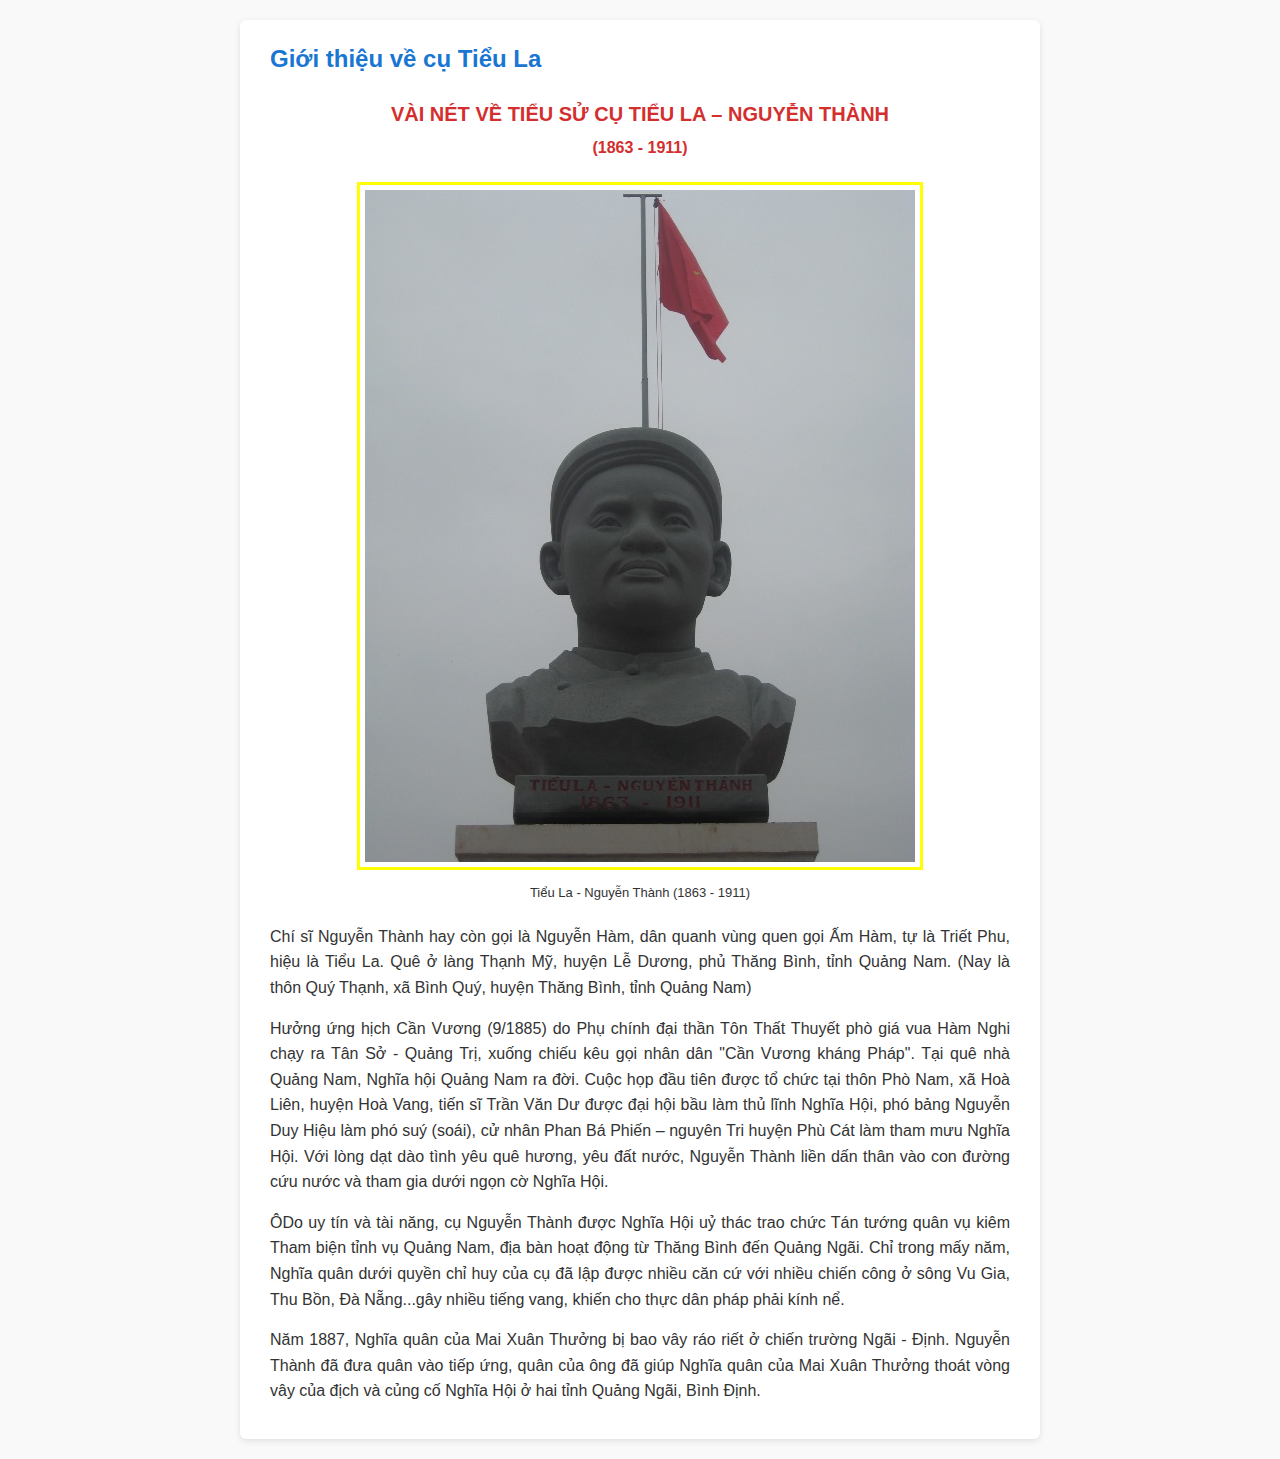
<file: Gioithieu.html>
<!DOCTYPE html>
<html lang="vi">
<head>
  <meta charset="UTF-8">
  <meta name="viewport" content="width=device-width, initial-scale=1.0">
  <title>Giới thiệu về Cụ Tiểu La</title>
  <link rel="stylesheet" href="css/style.css">
</head>
<body>
  <div class="article-container">
    <h1 class="article-title">Giới thiệu về cụ Tiểu La</h1>
    </p>

    <h2 class="article-heading">
      VÀI NÉT VỀ TIỂU SỬ CỤ TIỂU LA – NGUYỄN THÀNH <br>
      <span>(1863 - 1911)</span>
    </h2>

    <div class="article-image">
      <img src="img/tieula.jpg" alt="Cụ Tiểu La - Nguyễn Thành">
      <p class="img-caption">Tiểu La - Nguyễn Thành (1863 - 1911)</p>
    </div>

    <div class="article-content">
      <p>
        Chí sĩ Nguyễn Thành hay còn gọi là Nguyễn Hàm, dân quanh vùng quen gọi Ấm Hàm, tự là Triết Phu, hiệu là Tiểu La. Quê ở làng Thạnh Mỹ, huyện Lễ Dương, phủ Thăng Bình, tỉnh Quảng Nam. (Nay là thôn Quý Thạnh, xã Bình Quý, huyện Thăng Bình, tỉnh Quảng Nam)
      </p>

      <p>
        Hưởng ứng hịch Cần Vương (9/1885) do Phụ chính đại thần Tôn Thất Thuyết phò giá vua Hàm Nghi chạy ra Tân Sở - Quảng Trị, xuống chiếu kêu gọi nhân dân "Cần Vương kháng Pháp". Tại quê nhà Quảng Nam, Nghĩa hội Quảng Nam ra đời. Cuộc họp đầu tiên được tổ chức tại thôn Phò Nam, xã Hoà Liên, huyện Hoà Vang, tiến sĩ Trần Văn Dư được đại hội bầu làm thủ lĩnh Nghĩa Hội, phó bảng Nguyễn Duy Hiệu làm phó suý (soái), cử nhân Phan Bá Phiến – nguyên Tri huyện Phù Cát làm tham mưu Nghĩa Hội. Với lòng dạt dào tình yêu quê hương, yêu đất nước, Nguyễn Thành liền dấn thân vào con đường cứu nước và tham gia dưới ngọn cờ Nghĩa Hội.

      <p>
        ÔDo uy tín và tài năng, cụ Nguyễn Thành được Nghĩa Hội uỷ thác trao chức Tán tướng quân vụ kiêm Tham biện tỉnh vụ Quảng Nam, địa bàn hoạt động từ Thăng Bình đến Quảng Ngãi. Chỉ trong mấy năm, Nghĩa quân dưới quyền chỉ huy của cụ đã lập được nhiều căn cứ với nhiều chiến công ở sông Vu Gia, Thu Bồn, Đà Nẵng...gây nhiều tiếng vang, khiến cho thực dân pháp phải kính nể.
      </p>
      <p>Năm 1887, Nghĩa quân của Mai Xuân Thưởng bị bao vây ráo riết ở chiến trường Ngãi - Định. Nguyễn Thành đã đưa quân vào tiếp ứng, quân của ông đã giúp Nghĩa quân của Mai Xuân Thưởng thoát vòng vây của địch và củng cố Nghĩa Hội ở hai tỉnh Quảng Ngãi, Bình Định.</p>
    </div>
  </div>
</body>
</html>
</file>
<file: css/style.css>
/* ========== Reset + Biến màu ========== */
*{margin:0;padding:0;box-sizing:border-box}
:root{
  --primary:#007bb5;--primary-light:#00a0e3;--accent:#e67e22;
  --text:#333;--muted:#666;--bg:#f2f2f2;--card:#fff
}
body{font-family:Arial,sans-serif;background:var(--bg);color:var(--text)}
.container{max-width:1300px;margin:0 auto;padding:0 12px}

/* ========== Header ========== */
.topbar{background:#fff;border-bottom:4px solid #34aadc}
.header-wrap{display:flex;align-items:center;gap:16px;padding:10px 0}
.logo img{width:64px;height:64px;object-fit:cover;border-radius:50%}
.title h1{font-size:20px;color:#0b81b8}
.title p{font-size:13px;color:var(--muted)}

/* ========== Banner ========== */
.banner{width:100%;height:250px;overflow:hidden}
.banner img{width:100%;height:100%;object-fit:cover}

/* ========== Menu ========== */
/* ========== MENU ĐẲNG CẤP ========== */
.main-nav {
  background: linear-gradient(90deg, var(--primary), var(--primary-light));
  box-shadow: 0 2px 6px rgba(0,0,0,0.2);
  position: sticky; 
  top: 0; 
  z-index: 1000;
}

.menu {
  list-style: none;
  margin: 0;
  padding: 0;
  display: flex;
  justify-content: center;
}

.menu > li {
  position: relative;
}

.menu > li > a {
  display: block;
  padding: 15px 22px;
  color: #fff;
  font-weight: bold;
  text-decoration: none;
  text-transform: uppercase;
  letter-spacing: 0.5px;
  transition: all 0.3s ease;
}

.menu > li > a:hover {
  background: rgba(255,255,255,0.15);
  color: #ffeb3b;
}

/* Submenu */
.submenu {
  position: absolute;
  top: 100%;
  left: 0;
  min-width: 200px;
  background: #ffffff;
  border-radius: 6px;
  overflow: hidden;
  list-style: none;
  padding: 8px 0;
  opacity: 0;
  visibility: hidden;
  transform: translateY(15px);
  transition: all 0.3s ease;
  box-shadow: 0 6px 12px rgba(0,0,0,0.15);
}

.submenu li a {
  display: block;
  padding: 10px 16px;
  color: var(--text);
  text-decoration: none;
  transition: all 0.25s ease;
  font-weight: normal;
}

.submenu li a:hover {
  background: var(--primary-light);
  color: #ffffff;
  padding-left: 22px;
}

/* Hiện submenu khi hover */
.has-sub:hover .submenu {
  opacity: 1;
  visibility: visible;
  transform: translateY(0);
}

/* ========== Khẩu hiệu ========== */
.hero{
  text-align:center;padding:14px 0}
.hero h2{display:inline-block;padding:10px 16px;background:#f1e1a9;color:#d35400;border:1px solid #f1d18a;border-radius:4px}

/* ========== Main 2 cột ========== */
.main-container{display:flex;margin:30px auto;gap:10px;align-items:flex-start;justify-content:space-between}
.left-col{flex:0 0 64%;display:flex;flex-direction:column;gap:20px}
.right-col{flex:0 0 36%;display:flex;flex-direction:column;gap:20px}
.box{background:var(--card);padding:15px;margin-bottom:20px;border-radius:8px;box-shadow:0 2px 6px rgba(0,0,0,.1)}
.box h2{margin-bottom:10px;color:var(--primary)}

/* ========== Card + List ========== */
.highlight .cards{display:grid;grid-template-columns:repeat(2,1fr);gap:12px}
.card{background:#fafafa;border:1px solid #eee;border-radius:6px;overflow:hidden}
.card img{width:100%;height:120px;object-fit:cover}
.card-body{padding:10px}
.card-body h3{font-size:16px;margin-bottom:6px}
.list{list-style:none}
.list li{padding:8px 0;border-bottom:1px dashed #e0e0e0}
.list a{color:var(--text);text-decoration:none}
.list a:hover{color:var(--primary)}

/* ========== Link + Mini Link ========== */
.link-grid,.mini-grid{display:grid;grid-template-columns:repeat(2,1fr);gap:10px}
.link-tile,.mini-tile{
  display:block;text-align:center;font-weight:bold;text-decoration:none;
  border-radius:6px;background:#eaf7ff;border:1px solid #bfe6ff;color:var(--primary)
}
.link-tile{padding:14px}
.mini-tile{padding:12px}
.link-tile:hover,.mini-tile:hover{background:#d8f0ff}

/* ========== Ảnh + Video ========== */
.gallery-grid{display:grid;grid-template-columns:repeat(4,1fr);gap:10px}
.gallery-grid img,.video-box img{
  width:100%;object-fit:cover;border-radius:6px;border:1px solid #eee
}
.gallery-grid img{height:120px}
.video-box img{height:170px}

/* ========== Giới thiệu + Footer + Liên hệ ========== */
.intro {
  margin: 30px auto;        /* căn giữa toàn cụm */
  display: flex;
  justify-content: center;  /* đưa box ra giữa */
  gap: 20px;
  max-width: 1000px;        /* giới hạn độ rộng */
}

.intro-box {
  flex: 1 1 0;
  max-width: 300px;         /* box không quá to */
  background: #fff;
  padding: 30px;
  border-radius: 8px;
  box-shadow: 0 2px 6px rgba(0,0,0,.1);
}

footer{margin-top:30px;background:var(--primary);color:#fff;text-align:center;padding:15px}
.contact{margin:30px auto;background:var(--card);padding:16px;border-radius:8px;box-shadow:0 2px 6px rgba(0,0,0,.1)}
.contact h2{color:var(--primary);margin-bottom:10px}
.contact ul{list-style:none}
.contact li{padding:6px 0}
.contact a{color:var(--primary);text-decoration:none}
.contact a:hover{text-decoration:underline}


/*GIOITHIEU TRUONG TIEU LA*/
body {
  font-family: Arial, sans-serif;
  line-height: 1.6;
  background: #f9f9f9;
  margin: 0;
  padding: 20px;
}

.article-container {
  max-width: 800px;
  margin: auto;
  background: #fff;
  padding: 20px 30px;
  border-radius: 6px;
  box-shadow: 0 2px 6px rgba(0,0,0,0.1);
}

.article-title {
  font-size: 24px;
  color: #1976d2;
  margin-bottom: 5px;
}

.article-meta {
  font-size: 14px;
  color: #777;
  margin-bottom: 20px;
  border-bottom: 1px solid #eee;
  padding-bottom: 10px;
}

.article-heading {
  font-size: 20px;
  color: #d32f2f;
  text-align: center;
  margin: 20px 0;
}

.article-heading span {
  font-weight: bold;
  font-size: 16px;
}

.article-image {
  text-align: center;
  margin: 20px 0;
}

.article-image img {
  max-width: 100%;
  border: 3px solid #ff0; /* viền vàng */
  padding: 5px;
}

.img-caption {
  font-size: 13px;
  color: #333;
  margin-top: 5px;
}

.article-content p {
  margin-bottom: 15px;
  text-align: justify;
}
</file>
